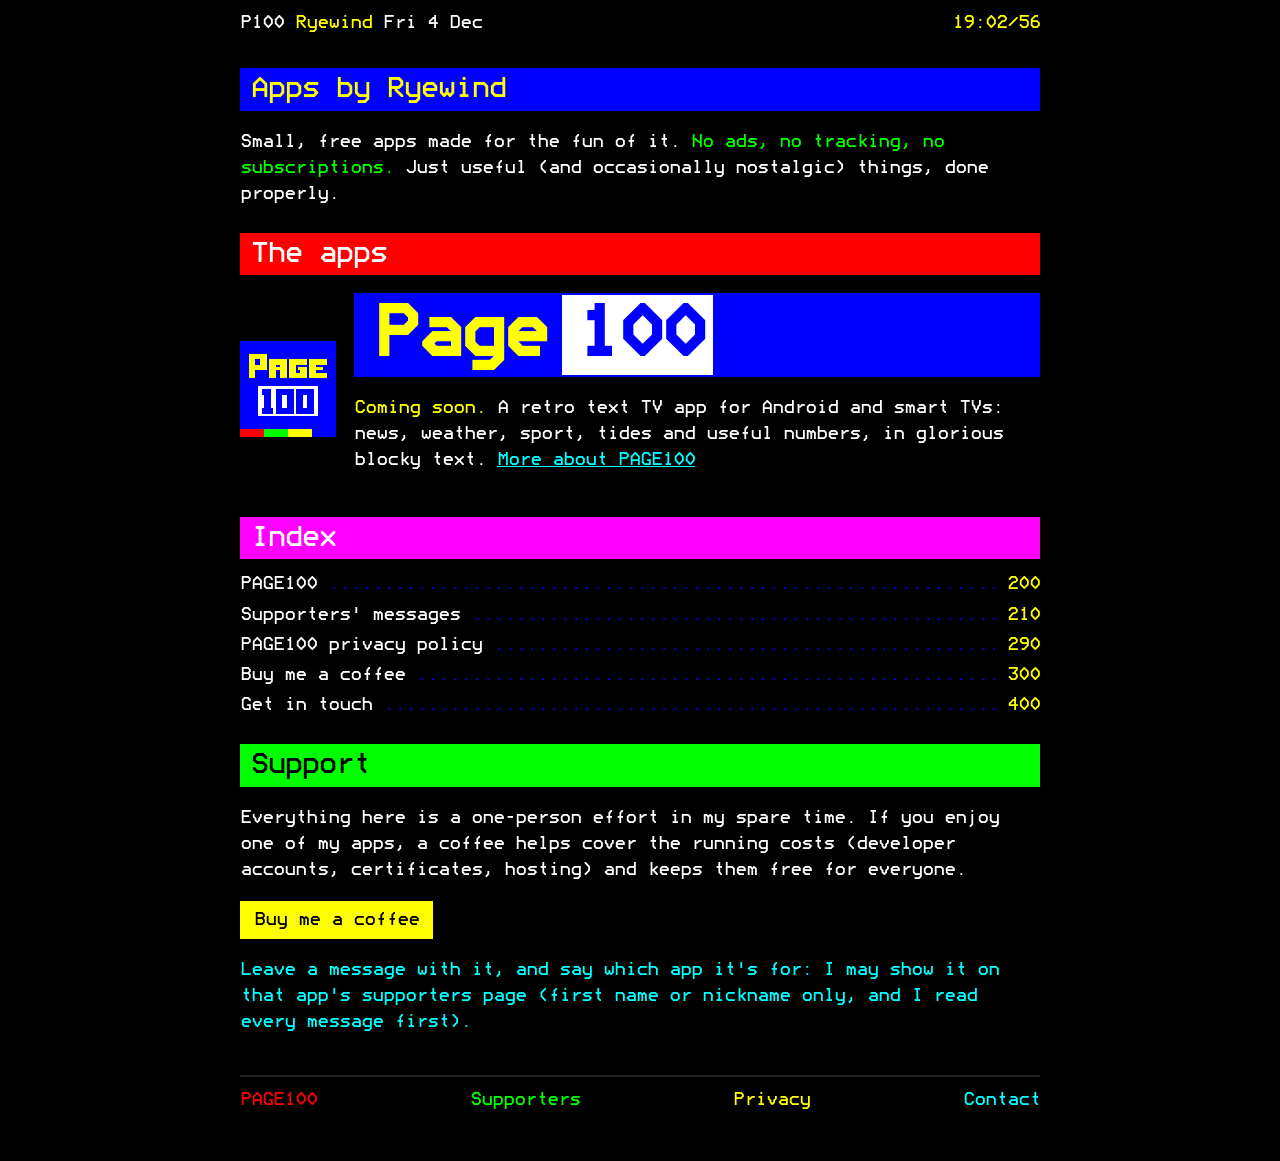
<file: index.html>
<!doctype html>
<html lang="en-GB">
<head>
<meta charset="utf-8">
<meta name="viewport" content="width=device-width, initial-scale=1">
<title>Apps by Ryewind</title>
<meta name="description" content="Small, free apps with no ads and no tracking, made by Ryewind. Coming soon: PAGE100, a retro text TV app for Android and TVs.">
<link rel="icon" href="ryewind.png">
<link rel="stylesheet" href="style.css">
</head>
<body>

<div class="header"><span class="num">P100</span><span class="svc">Ryewind</span><span class="date"></span><span class="clock"></span></div>

<h1 class="band blue">Apps by Ryewind</h1>

<p>Small, free apps made for the fun of it. <span class="green">No ads, no tracking, no subscriptions.</span>
Just useful (and occasionally nostalgic) things, done properly.</p>

<h2 class="band red">The apps</h2>

<div class="app">
    <img src="icon.png" alt="The PAGE100 icon: Page in yellow above a white box with 100 in blue">
    <div>
        <a class="logo" href="page100/" aria-label="PAGE100"><span class="word">Page</span><span class="box">100</span></a>
        <p><span class="yellow">Coming soon.</span> A retro text TV app for Android and smart TVs: news, weather,
        sport, tides and useful numbers, in glorious blocky text. <a href="page100/">More about PAGE100</a></p>
    </div>
</div>

<h2 class="band magenta">Index</h2>

<ul class="index">
    <li><a href="page100/"><span class="name">PAGE100</span><span class="dots"></span><span class="page">200</span></a></li>
    <li><a href="page100/#supporters"><span class="name">Supporters' messages</span><span class="dots"></span><span class="page">210</span></a></li>
    <li><a href="page100/privacy.html"><span class="name">PAGE100 privacy policy</span><span class="dots"></span><span class="page">290</span></a></li>
    <li><a href="https://buymeacoffee.com/ryewindapps"><span class="name">Buy me a coffee</span><span class="dots"></span><span class="page">300</span></a></li>
    <li><a href="mailto:ryewind.apps@gmail.com"><span class="name">Get in touch</span><span class="dots"></span><span class="page">400</span></a></li>
</ul>

<h2 class="band green">Support</h2>

<p>Everything here is a one-person effort in my spare time. If you enjoy one of my apps, a coffee
helps cover the running costs (developer accounts, certificates, hosting) and keeps them free for everyone.</p>
<p><a class="button" href="https://buymeacoffee.com/ryewindapps">Buy me a coffee</a></p>
<p class="cyan">Leave a message with it, and say which app it's for: I may show it on that app's supporters page
(first name or nickname only, and I read every message first).</p>

<div class="fastext">
    <a class="r" href="page100/">PAGE100</a>
    <a class="g" href="page100/#supporters">Supporters</a>
    <a class="y" href="page100/privacy.html">Privacy</a>
    <a class="b" href="mailto:ryewind.apps@gmail.com">Contact</a>
</div>

<script src="clock.js"></script>
</body>
</html>
</file>
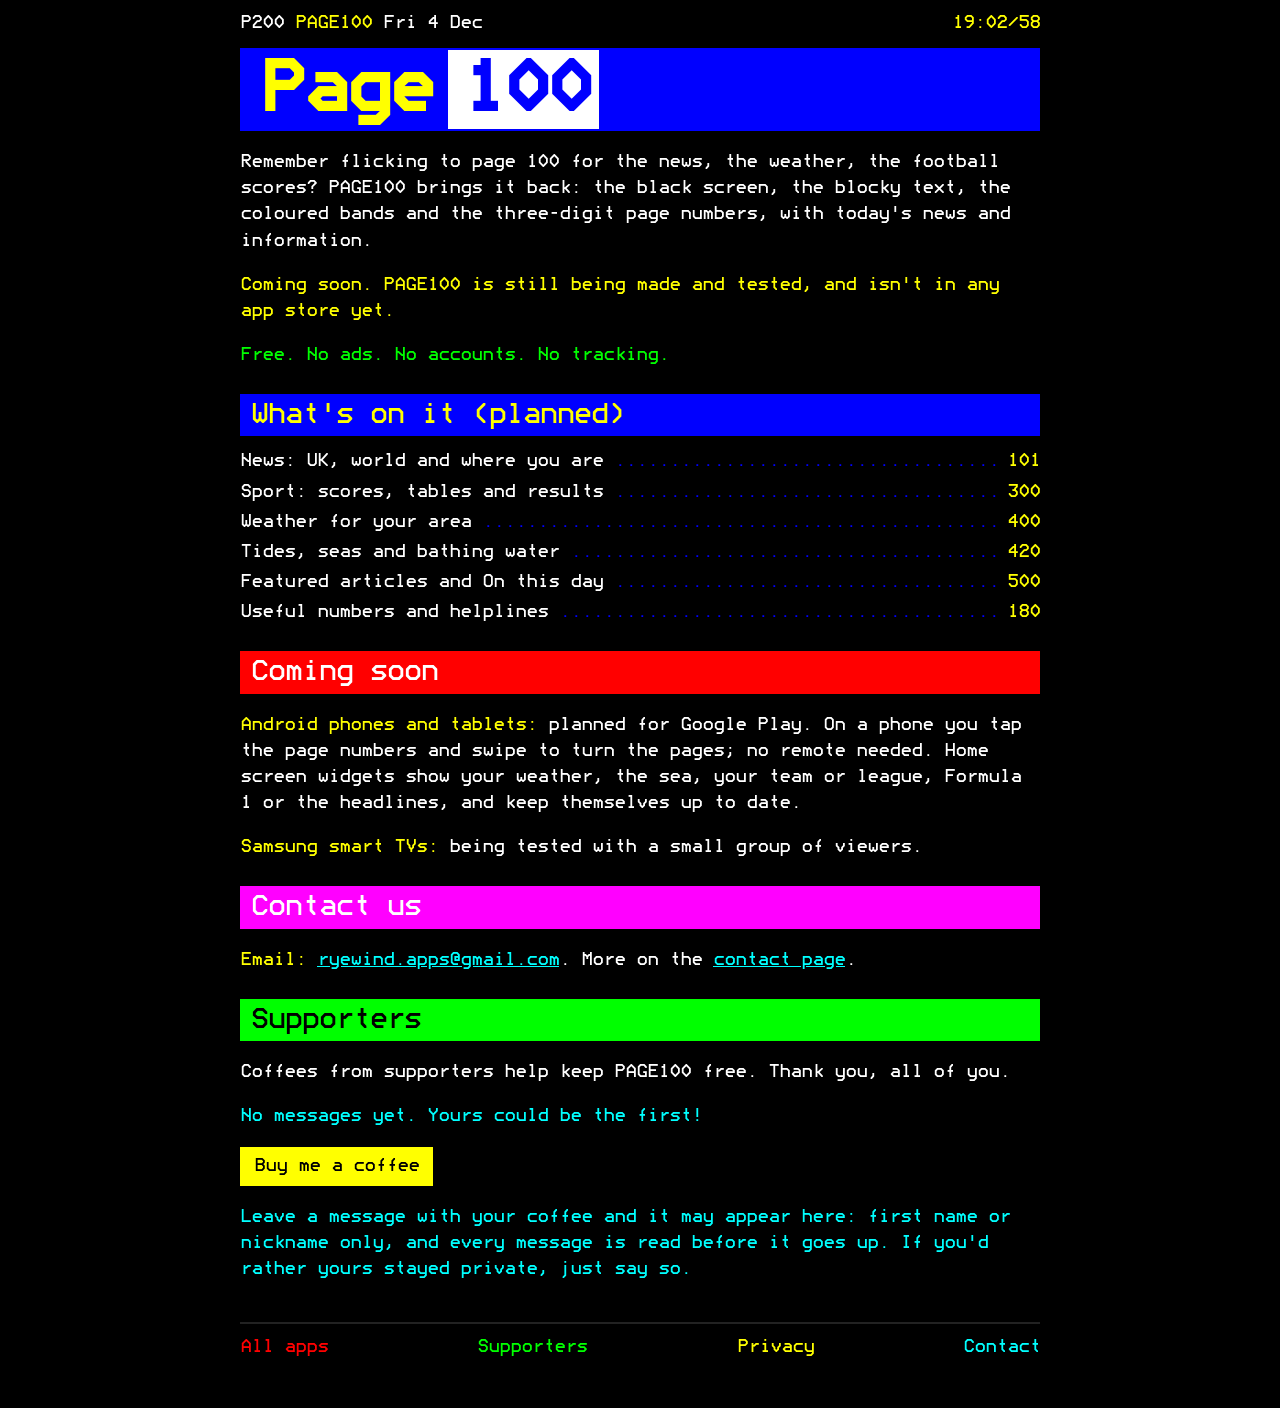
<file: page100/index.html>
<!doctype html>
<html lang="en-GB">
<head>
<meta charset="utf-8">
<meta name="viewport" content="width=device-width, initial-scale=1">
<title>PAGE100</title>
<meta name="description" content="PAGE100, coming soon: a free, ad-free retro text TV app for Android and smart TVs. News, weather, sport, tides and useful numbers in blocky text.">
<link rel="icon" href="../icon.png">
<link rel="stylesheet" href="../style.css">
</head>
<body>

<div class="header"><span class="num">P200</span><span class="svc">PAGE100</span><span class="date"></span><span class="clock"></span></div>

<a class="logo" href="./" aria-label="PAGE100"><span class="word">Page</span><span class="box">100</span></a>

<p>Remember flicking to page 100 for the news, the weather, the football scores? PAGE100 brings it back:
the black screen, the blocky text, the coloured bands and the three-digit page numbers, with today's news
and information.</p>
<p class="yellow">Coming soon. PAGE100 is still being made and tested, and isn't in any app store yet.</p>
<p class="green">Free. No ads. No accounts. No tracking.</p>

<h2 class="band blue">What's on it (planned)</h2>

<ul class="index">
    <li><span class="name">News: UK, world and where you are</span><span class="dots"></span><span class="page">101</span></li>
    <li><span class="name">Sport: scores, tables and results</span><span class="dots"></span><span class="page">300</span></li>
    <li><span class="name">Weather for your area</span><span class="dots"></span><span class="page">400</span></li>
    <li><span class="name">Tides, seas and bathing water</span><span class="dots"></span><span class="page">420</span></li>
    <li><span class="name">Featured articles and On this day</span><span class="dots"></span><span class="page">500</span></li>
    <li><span class="name">Useful numbers and helplines</span><span class="dots"></span><span class="page">180</span></li>
</ul>

<h2 class="band red">Coming soon</h2>

<p><span class="yellow">Android phones and tablets:</span> planned for Google Play. On a phone you tap the page
numbers and swipe to turn the pages; no remote needed. Home screen widgets show your weather, the sea,
your team or league, Formula 1 or the headlines, and keep themselves up to date.</p>
<p><span class="yellow">Samsung smart TVs:</span> being tested with a small group of viewers.</p>

<h2 class="band magenta" id="contact">Contact us</h2>

<p><span class="yellow">Email:</span> <a href="mailto:ryewind.apps@gmail.com">ryewind.apps@gmail.com</a>.
More on the <a href="contact.html">contact page</a>.</p>

<h2 class="band green" id="supporters">Supporters</h2>

<p>Coffees from supporters help keep PAGE100 free. Thank you, all of you.</p>
<ul class="supporters" id="supporter-list"><li class="cyan">Loading...</li></ul>
<p><a class="button" href="https://buymeacoffee.com/ryewindapps">Buy me a coffee</a></p>
<p class="cyan">Leave a message with your coffee and it may appear here: first name or nickname only, and
every message is read before it goes up. If you'd rather yours stayed private, just say so.</p>

<div class="fastext">
    <a class="r" href="../">All apps</a>
    <a class="g" href="#supporters">Supporters</a>
    <a class="y" href="privacy.html">Privacy</a>
    <a class="b" href="contact.html">Contact</a>
</div>

<script src="../clock.js"></script>
<script>
// The supporters' messages, from supporters.json (the same list the app shows).
(function () {
    var list = document.getElementById('supporter-list');
    function add(cls, text, parent) {
        var span = document.createElement('span');
        span.className = cls;
        span.textContent = text;
        parent.appendChild(span);
        return span;
    }
    fetch('supporters.json', { cache: 'no-cache' }).then(function (r) { return r.json(); }).then(function (data) {
        var people = (data && data.supporters) || [];
        list.textContent = '';
        if (!people.length) {
            add('cyan', 'No messages yet. Yours could be the first!', list.appendChild(document.createElement('li')));
            return;
        }
        people.forEach(function (p) {
            var li = list.appendChild(document.createElement('li'));
            add('who', p.name, li);
            if (p.date) add('when', '  ' + p.date, li);
            li.appendChild(document.createElement('br'));
            if (p.message) add('msg', p.message, li);
        });
    }).catch(function () {
        list.textContent = '';
        add('red', 'The supporters list could not be loaded.', list.appendChild(document.createElement('li')));
    });
}());
</script>
</body>
</html>
</file>
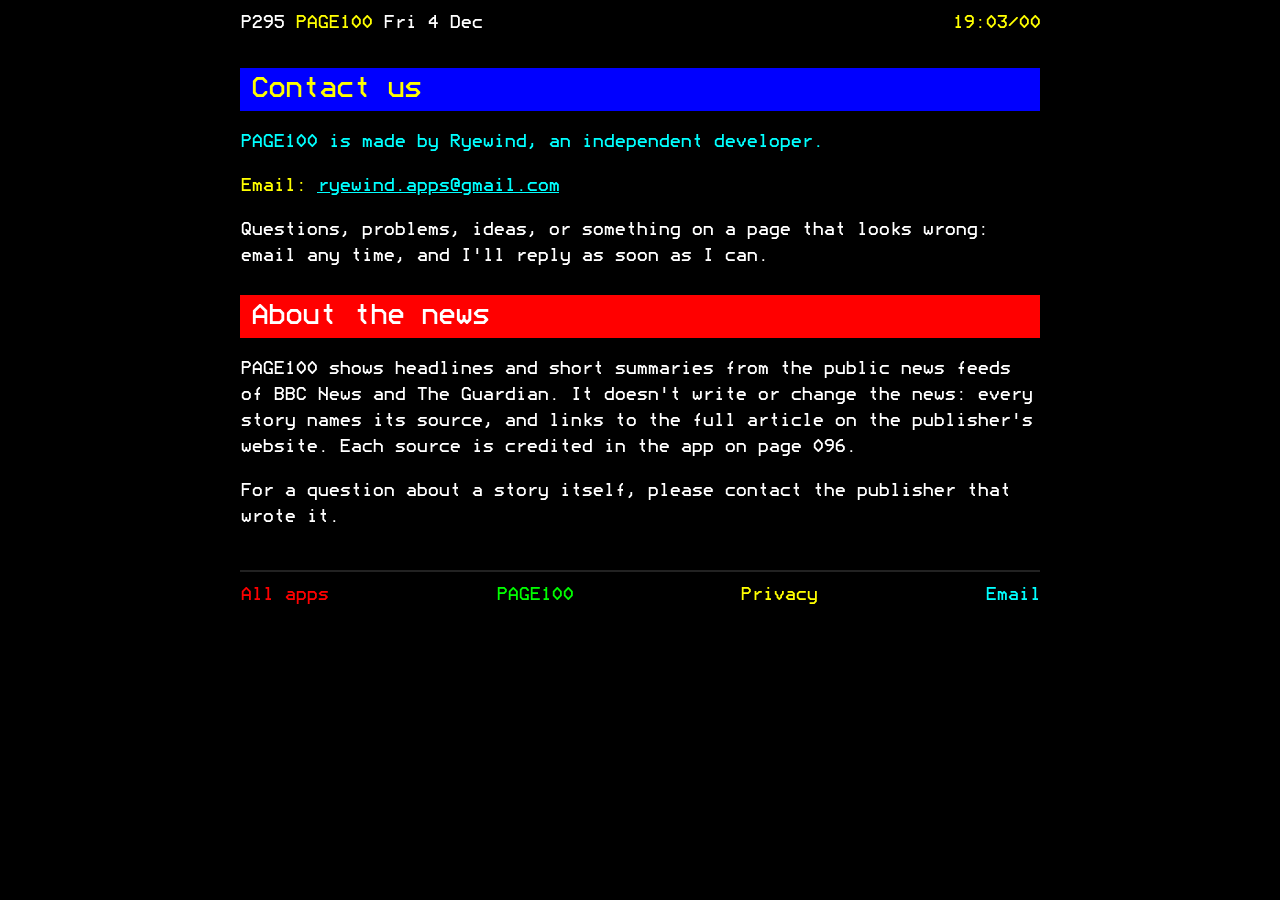
<file: page100/contact.html>
<!doctype html>
<html lang="en-GB">
<head>
<meta charset="utf-8">
<meta name="viewport" content="width=device-width, initial-scale=1">
<title>Contact PAGE100</title>
<meta name="description" content="Contact the maker of PAGE100, the retro text TV app: email ryewind.apps@gmail.com.">
<link rel="icon" href="../icon.png">
<link rel="stylesheet" href="../style.css">
</head>
<body>

<div class="header"><span class="num">P295</span><span class="svc">PAGE100</span><span class="date"></span><span class="clock"></span></div>

<h1 class="band blue">Contact us</h1>

<p class="cyan">PAGE100 is made by Ryewind, an independent developer.</p>

<p><span class="yellow">Email:</span> <a href="mailto:ryewind.apps@gmail.com">ryewind.apps@gmail.com</a></p>
<p>Questions, problems, ideas, or something on a page that looks wrong: email any time, and I'll reply as
soon as I can.</p>

<h2 class="band red">About the news</h2>

<p>PAGE100 shows headlines and short summaries from the public news feeds of BBC News and The Guardian. It
doesn't write or change the news: every story names its source, and links to the full article on the
publisher's website. Each source is credited in the app on page 096.</p>
<p>For a question about a story itself, please contact the publisher that wrote it.</p>

<div class="fastext">
    <a class="r" href="../">All apps</a>
    <a class="g" href="./">PAGE100</a>
    <a class="y" href="privacy.html">Privacy</a>
    <a class="b" href="mailto:ryewind.apps@gmail.com">Email</a>
</div>

<script src="../clock.js"></script>
</body>
</html>
</file>
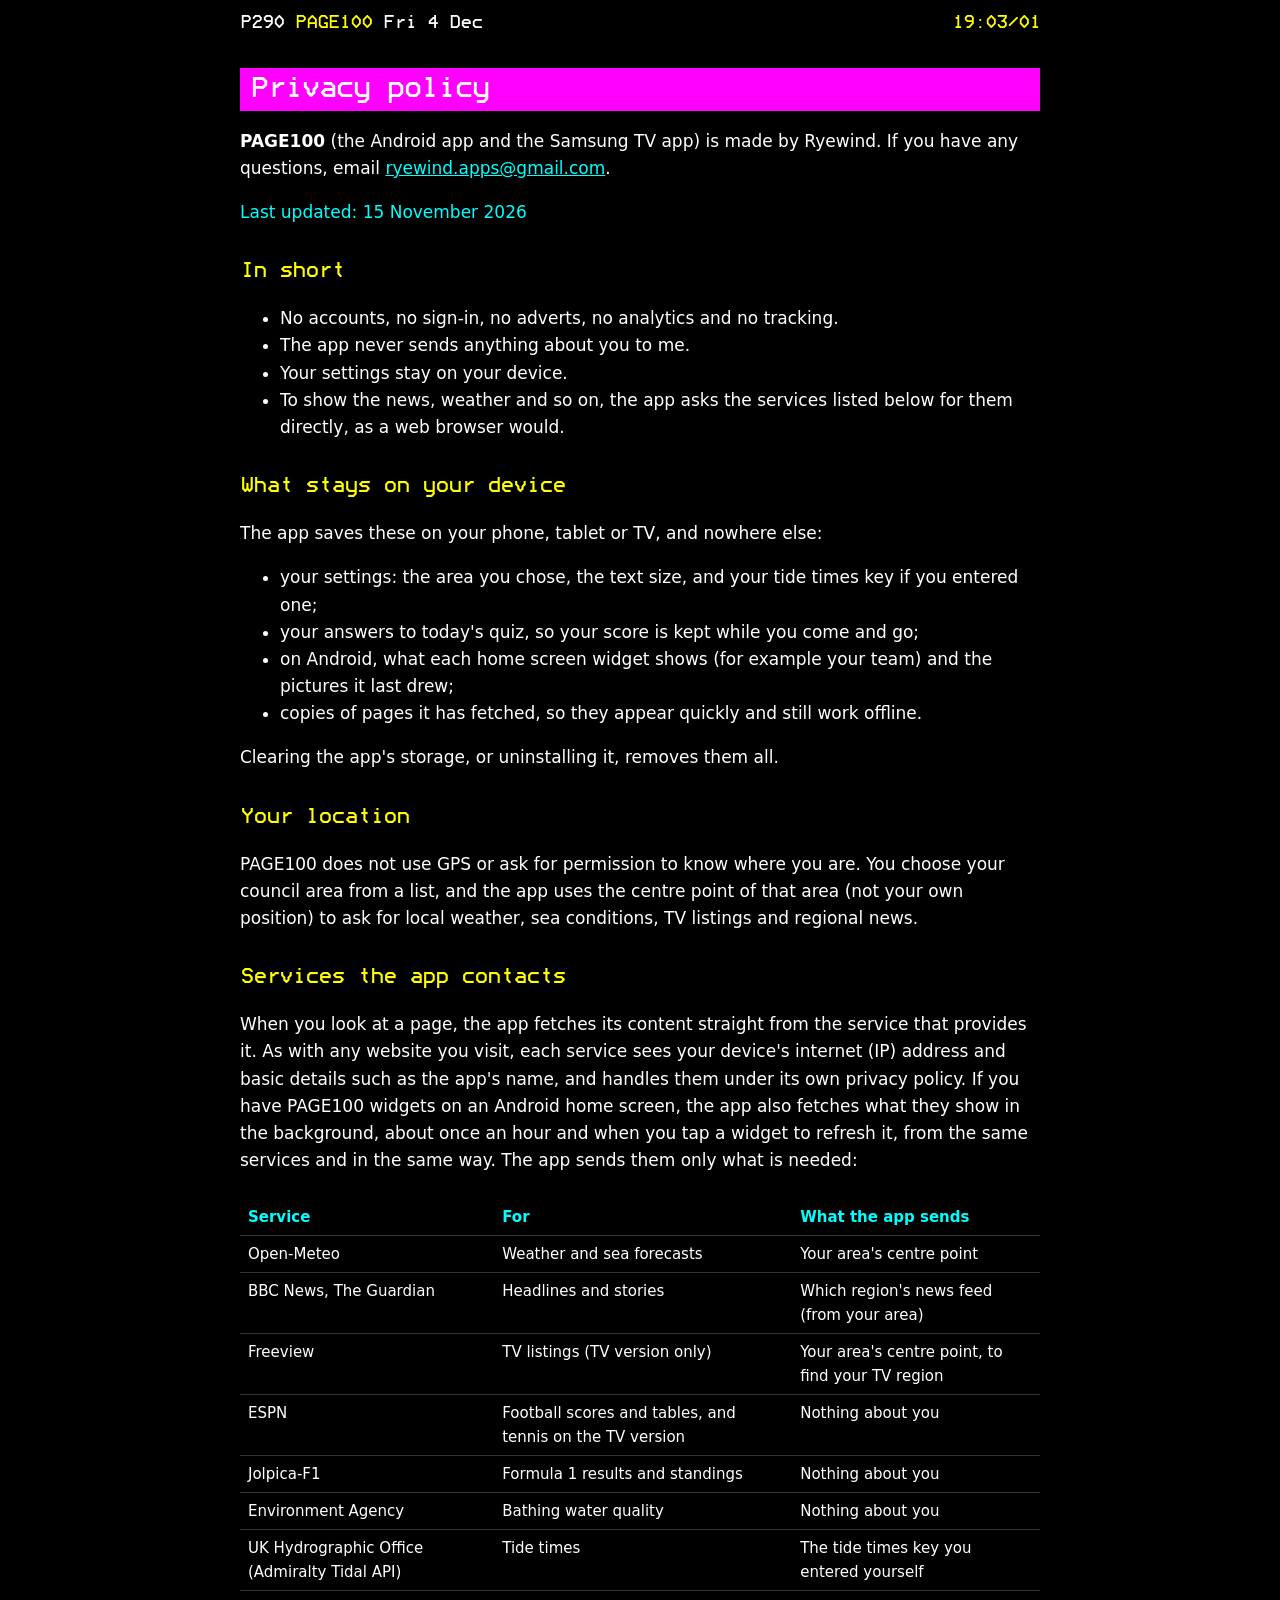
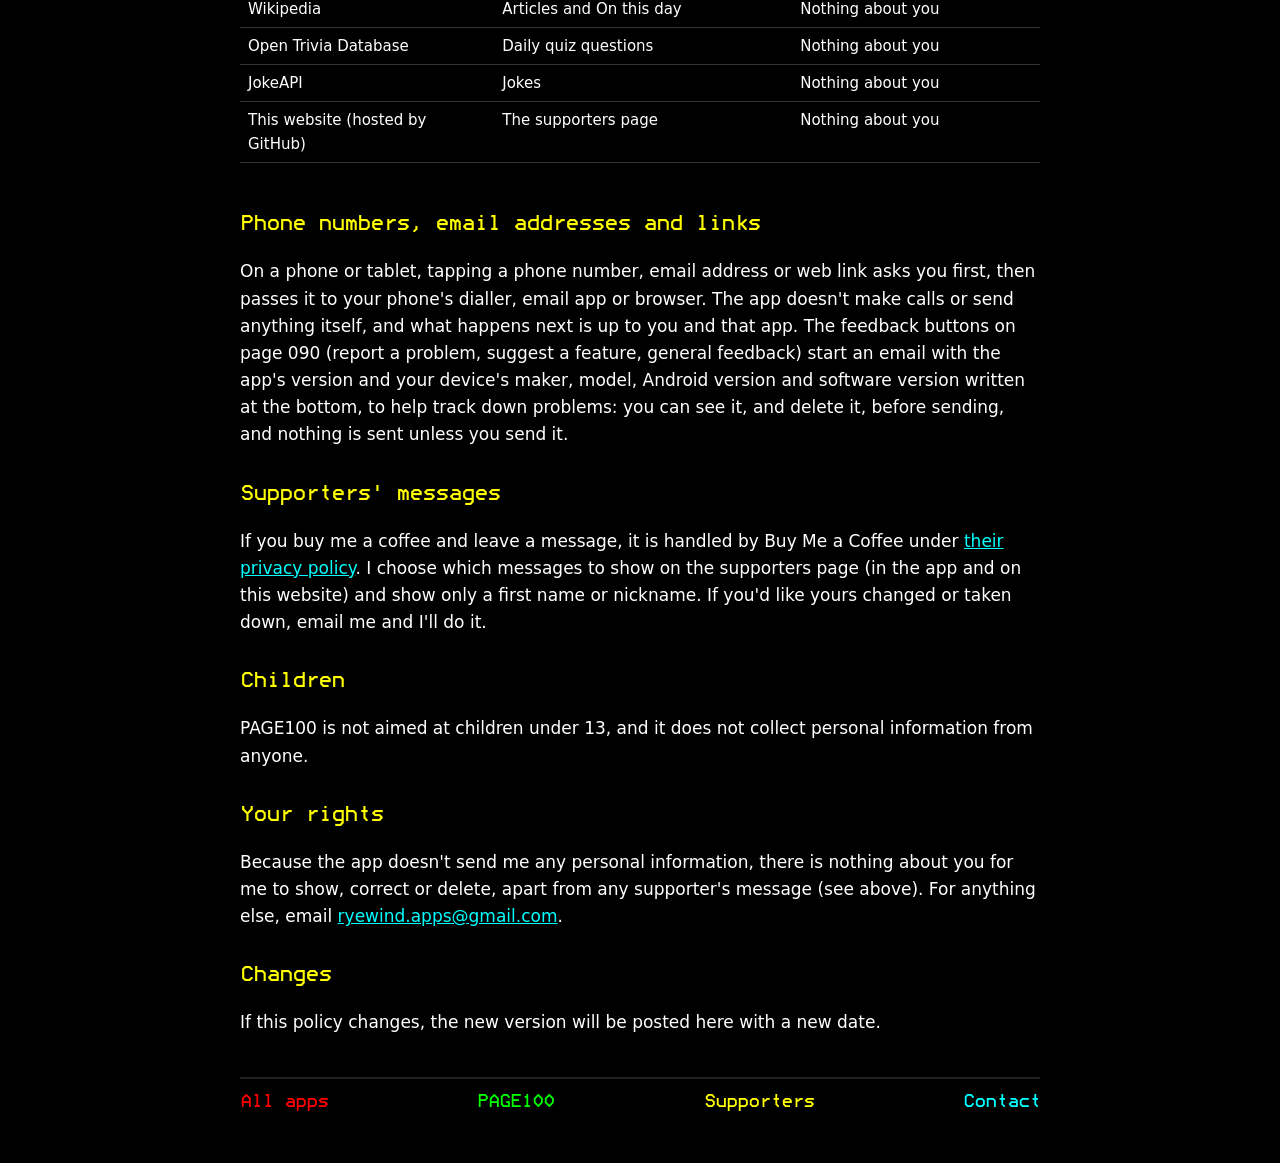
<file: page100/privacy.html>
<!doctype html>
<html lang="en-GB">
<head>
<meta charset="utf-8">
<meta name="viewport" content="width=device-width, initial-scale=1">
<title>PAGE100 privacy policy</title>
<meta name="description" content="How PAGE100 handles your information: no accounts, no ads, no analytics, nothing sent to the developer.">
<link rel="icon" href="../icon.png">
<link rel="stylesheet" href="../style.css">
</head>
<body>

<div class="header"><span class="num">P290</span><span class="svc">PAGE100</span><span class="date"></span><span class="clock"></span></div>

<h1 class="band magenta">Privacy policy</h1>

<div class="plain">

<p><strong>PAGE100</strong> (the Android app and the Samsung TV app) is made by Ryewind.
If you have any questions, email <a href="mailto:ryewind.apps@gmail.com">ryewind.apps@gmail.com</a>.</p>
<p class="cyan">Last updated: 15 November 2026</p>

<h2>In short</h2>
<ul>
    <li>No accounts, no sign-in, no adverts, no analytics and no tracking.</li>
    <li>The app never sends anything about you to me.</li>
    <li>Your settings stay on your device.</li>
    <li>To show the news, weather and so on, the app asks the services listed below for them directly,
        as a web browser would.</li>
</ul>

<h2>What stays on your device</h2>
<p>The app saves these on your phone, tablet or TV, and nowhere else:</p>
<ul>
    <li>your settings: the area you chose, the text size, and your tide times key if you entered one;</li>
    <li>your answers to today's quiz, so your score is kept while you come and go;</li>
    <li>on Android, what each home screen widget shows (for example your team) and the pictures it last drew;</li>
    <li>copies of pages it has fetched, so they appear quickly and still work offline.</li>
</ul>
<p>Clearing the app's storage, or uninstalling it, removes them all.</p>

<h2>Your location</h2>
<p>PAGE100 does not use GPS or ask for permission to know where you are. You choose your council area from a
list, and the app uses the centre point of that area (not your own position) to ask for local weather,
sea conditions, TV listings and regional news.</p>

<h2>Services the app contacts</h2>
<p>When you look at a page, the app fetches its content straight from the service that provides it. As with
any website you visit, each service sees your device's internet (IP) address and basic details such as the
app's name, and handles them under its own privacy policy. If you have PAGE100 widgets on an Android home
screen, the app also fetches what they show in the background, about once an hour and when you tap a widget
to refresh it, from the same services and in the same way. The app sends them only what is needed:</p>
<div class="table-wrap">
<table>
    <tr><th>Service</th><th>For</th><th>What the app sends</th></tr>
    <tr><td>Open-Meteo</td><td>Weather and sea forecasts</td><td>Your area's centre point</td></tr>
    <tr><td>BBC News, The Guardian</td><td>Headlines and stories</td><td>Which region's news feed (from your area)</td></tr>
    <tr><td>Freeview</td><td>TV listings (TV version only)</td><td>Your area's centre point, to find your TV region</td></tr>
    <tr><td>ESPN</td><td>Football scores and tables, and tennis on the TV version</td><td>Nothing about you</td></tr>
    <tr><td>Jolpica-F1</td><td>Formula 1 results and standings</td><td>Nothing about you</td></tr>
    <tr><td>Environment Agency</td><td>Bathing water quality</td><td>Nothing about you</td></tr>
    <tr><td>UK Hydrographic Office (Admiralty Tidal API)</td><td>Tide times</td><td>The tide times key you entered yourself</td></tr>
    <tr><td>Wikipedia</td><td>Articles and On this day</td><td>Nothing about you</td></tr>
    <tr><td>Open Trivia Database</td><td>Daily quiz questions</td><td>Nothing about you</td></tr>
    <tr><td>JokeAPI</td><td>Jokes</td><td>Nothing about you</td></tr>
    <tr><td>This website (hosted by GitHub)</td><td>The supporters page</td><td>Nothing about you</td></tr>
</table>
</div>

<h2>Phone numbers, email addresses and links</h2>
<p>On a phone or tablet, tapping a phone number, email address or web link asks you first, then passes it to
your phone's dialler, email app or browser. The app doesn't make calls or send anything itself, and what happens
next is up to you and that app. The feedback buttons on page 090 (report a problem, suggest a feature, general
feedback) start an email with the app's version and your
device's maker, model, Android version and software version written at the bottom, to help track down problems: you can see it, and delete
it, before sending, and nothing is sent unless you send it.</p>

<h2>Supporters' messages</h2>
<p>If you buy me a coffee and leave a message, it is handled by Buy Me a Coffee under
<a href="https://www.buymeacoffee.com/privacy-policy">their privacy policy</a>. I choose which messages to show
on the supporters page (in the app and on this website) and show only a first name or nickname. If you'd like
yours changed or taken down, email me and I'll do it.</p>

<h2>Children</h2>
<p>PAGE100 is not aimed at children under 13, and it does not collect personal information from anyone.</p>

<h2>Your rights</h2>
<p>Because the app doesn't send me any personal information, there is nothing about you for me to show,
correct or delete, apart from any supporter's message (see above). For anything else, email
<a href="mailto:ryewind.apps@gmail.com">ryewind.apps@gmail.com</a>.</p>

<h2>Changes</h2>
<p>If this policy changes, the new version will be posted here with a new date.</p>

</div>

<div class="fastext">
    <a class="r" href="../">All apps</a>
    <a class="g" href="./">PAGE100</a>
    <a class="y" href="./#supporters">Supporters</a>
    <a class="b" href="contact.html">Contact</a>
</div>

<script src="../clock.js"></script>
</body>
</html>
</file>
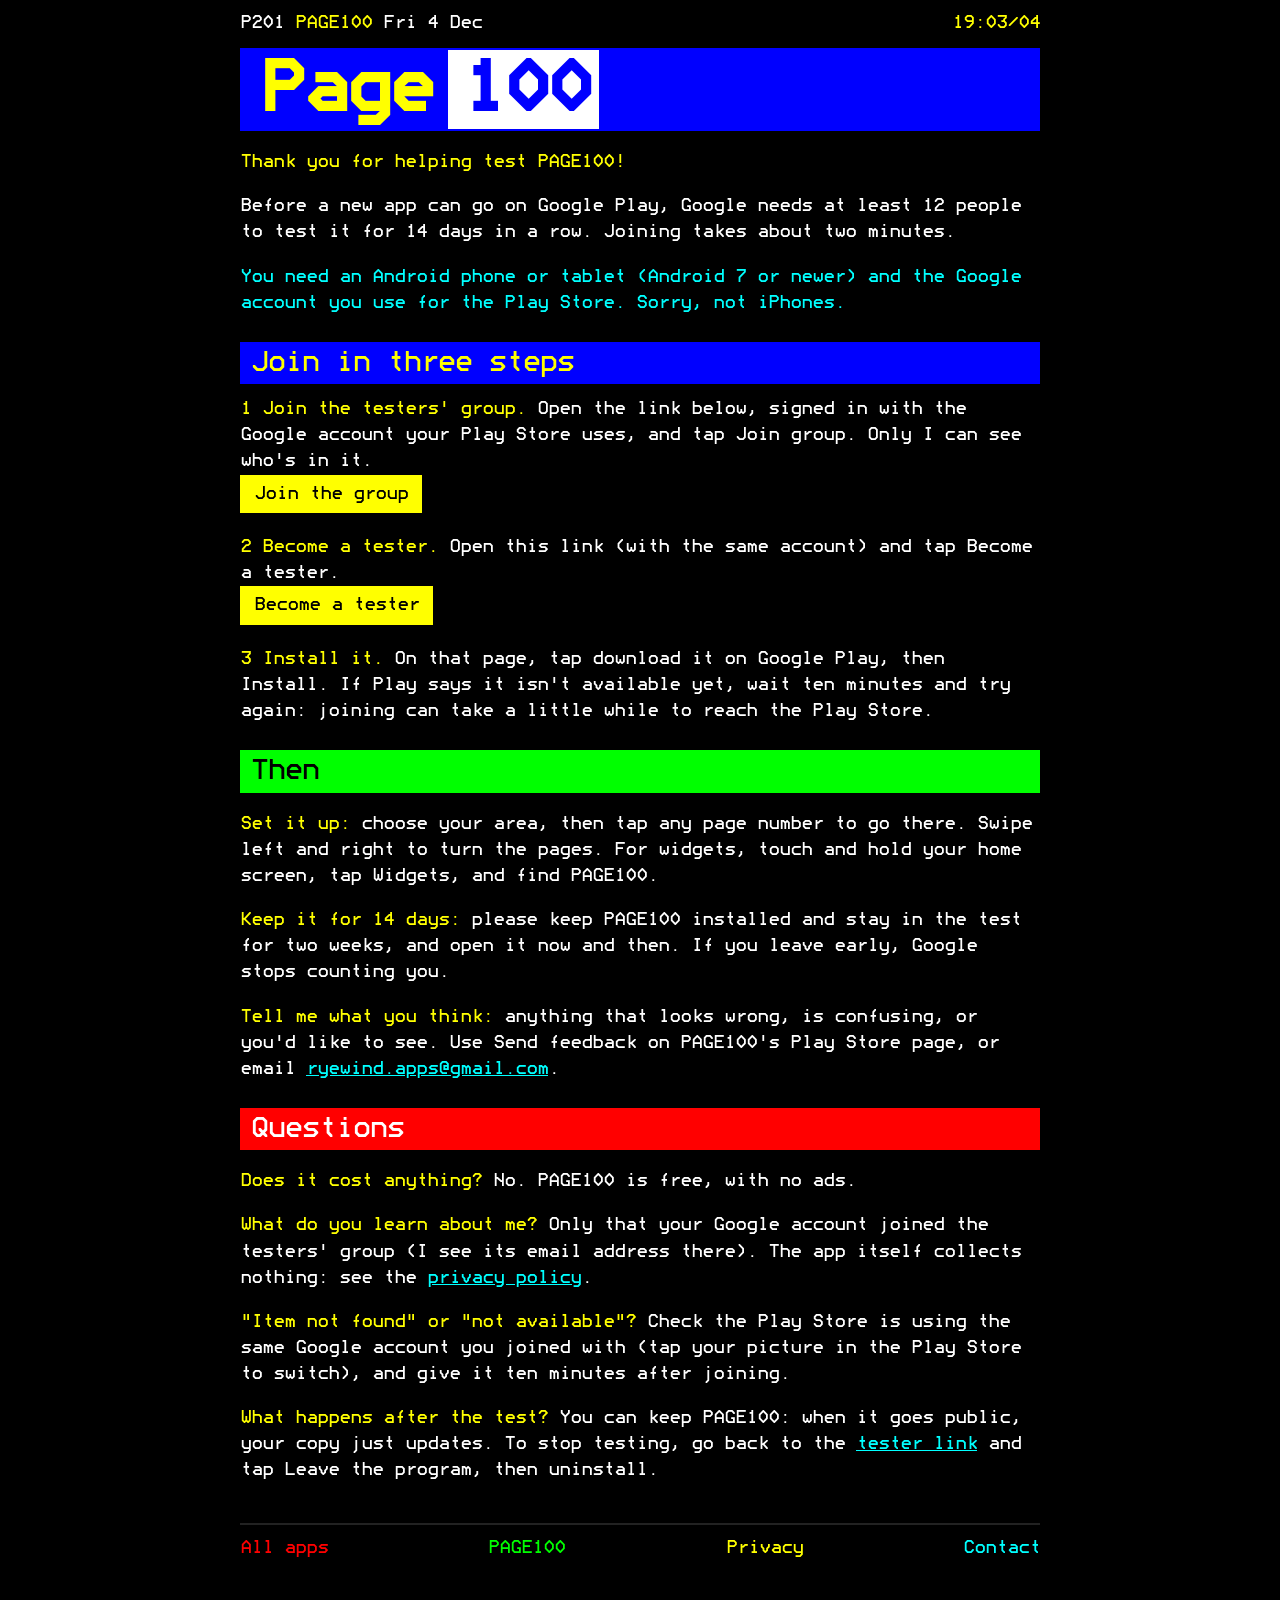
<file: page100/test.html>
<!doctype html>
<html lang="en-GB">
<head>
<meta charset="utf-8">
<meta name="viewport" content="width=device-width, initial-scale=1">
<title>Test PAGE100</title>
<meta name="description" content="How to join the PAGE100 test on Google Play: two minutes, then keep it for 14 days.">
<meta name="robots" content="noindex">
<link rel="icon" href="../icon.png">
<link rel="stylesheet" href="../style.css">
<style>
    .steps { list-style: none; padding: 0; margin: 0 0 1em; }
    .steps li { margin: 0 0 1.2em; }
    .steps .n { color: var(--yellow, #ff0); }
</style>
</head>
<body>
<!-- The closed test's joining steps. Links filled in 17 Nov 2026 (group page100-testers; Play opt-in for com.page100.app)
     : see docs/Closed-test.md. -->

<div class="header"><span class="num">P201</span><span class="svc">PAGE100</span><span class="date"></span><span class="clock"></span></div>

<a class="logo" href="./" aria-label="PAGE100"><span class="word">Page</span><span class="box">100</span></a>

<p class="yellow">Thank you for helping test PAGE100!</p>
<p>Before a new app can go on Google Play, Google needs at least 12 people to test it for 14 days in
a row. Joining takes about two minutes.</p>
<p class="cyan">You need an Android phone or tablet (Android 7 or newer) and the Google account you use
for the Play Store. Sorry, not iPhones.</p>

<h2 class="band blue">Join in three steps</h2>

<ol class="steps">
    <li><span class="n">1</span> <span class="yellow">Join the testers' group.</span> Open the link below,
        signed in with the Google account your Play Store uses, and tap <span class="white">Join group</span>.
        Only I can see who's in it.<br>
        <a class="button" href="https://groups.google.com/g/page100-testers">Join the group</a></li>
    <li><span class="n">2</span> <span class="yellow">Become a tester.</span> Open this link (with the
        same account) and tap <span class="white">Become a tester</span>.<br>
        <a class="button" href="https://play.google.com/apps/testing/com.page100.app">Become a tester</a></li>
    <li><span class="n">3</span> <span class="yellow">Install it.</span> On that page, tap
        <span class="white">download it on Google Play</span>, then <span class="white">Install</span>.
        If Play says it isn't available yet, wait ten minutes and try again: joining can take a little
        while to reach the Play Store.</li>
</ol>

<h2 class="band green">Then</h2>

<p><span class="yellow">Set it up:</span> choose your area, then tap any page number to go there.
Swipe left and right to turn the pages. For widgets, touch and hold your home screen, tap
<span class="white">Widgets</span>, and find PAGE100.</p>
<p><span class="yellow">Keep it for 14 days:</span> please keep PAGE100 installed and stay in the test
for two weeks, and open it now and then. If you leave early, Google stops counting you.</p>
<p><span class="yellow">Tell me what you think:</span> anything that looks wrong, is confusing, or you'd
like to see. Use <span class="white">Send feedback</span> on PAGE100's Play Store page, or email
<a href="mailto:ryewind.apps@gmail.com">ryewind.apps@gmail.com</a>.</p>

<h2 class="band red">Questions</h2>

<p><span class="yellow">Does it cost anything?</span> No. PAGE100 is free, with no ads.</p>
<p><span class="yellow">What do you learn about me?</span> Only that your Google account joined the
testers' group (I see its email address there). The app itself collects nothing: see the
<a href="privacy.html">privacy policy</a>.</p>
<p><span class="yellow">"Item not found" or "not available"?</span> Check the Play Store is using the
same Google account you joined with (tap your picture in the Play Store to switch), and give it ten
minutes after joining.</p>
<p><span class="yellow">What happens after the test?</span> You can keep PAGE100: when it goes public,
your copy just updates. To stop testing, go back to the
<a href="https://play.google.com/apps/testing/com.page100.app">tester link</a> and tap <span class="white">Leave the program</span>, then uninstall.</p>

<div class="fastext">
    <a class="r" href="../">All apps</a>
    <a class="g" href="./">PAGE100</a>
    <a class="y" href="privacy.html">Privacy</a>
    <a class="b" href="contact.html">Contact</a>
</div>

<script src="../clock.js"></script>
</body>
</html>
</file>
<file: style.css>
/* The website, dressed as a Teletext page: black screen, the eight Teletext colours, Bedstead
   for headings and bands. Long reading text (the privacy policy) uses a plain font. */
@font-face {
    font-family: 'Bedstead';
    src: url('fonts/bedstead.otf') format('opentype');
    font-display: swap;
}

:root {
    --black: #000; --red: #f00; --green: #0f0; --yellow: #ff0;
    --blue: #00f; --magenta: #f0f; --cyan: #0ff; --white: #fff;
    --tt: 'Bedstead', 'Courier New', monospace;
    --plain: system-ui, -apple-system, 'Segoe UI', Roboto, sans-serif;
}

* { box-sizing: border-box; }

html { background: var(--black); }

body {
    margin: 0 auto;
    max-width: 52rem;
    padding: 0 16px 48px;
    color: var(--white);
    background: var(--black);
    font-family: var(--tt);
    font-size: 18px;
    line-height: 1.45;
}

a { color: var(--cyan); }
a:hover, a:focus { color: var(--yellow); }

/* Row 1: page number, service name, date and clock. */
.header {
    display: flex;
    gap: 1ch;
    padding: 10px 0 6px;
    white-space: nowrap;
    overflow: hidden;
}
.header .num { color: var(--white); }
.header .svc { color: var(--yellow); }
.header .clock { margin-left: auto; color: var(--yellow); }

/* The PAGE100-style logo: yellow on a blue band, the number in a white box. */
.logo {
    display: flex;
    align-items: stretch;
    background: var(--blue);
    border-top: 2px solid var(--blue);
    border-bottom: 2px solid var(--blue);
    margin: 6px 0 18px;
    font-family: var(--tt);
    font-size: clamp(36px, 10vw, 72px);
    line-height: 1.1;
    text-decoration: none;
}
.logo .word { color: var(--yellow); padding: 0 0.25em; font-weight: bold; }
.logo .box { background: var(--white); color: var(--blue); padding: 0 0.15em; font-weight: bold; }

/* A double-height title band. */
.band {
    margin: 26px 0 12px;
    padding: 4px 10px;
    font-family: var(--tt);
    font-size: 1.6em;
    font-weight: normal;
    line-height: 1.2;
}
.band.blue { background: var(--blue); color: var(--yellow); }
.band.red { background: var(--red); color: var(--white); }
.band.green { background: var(--green); color: var(--black); }
.band.magenta { background: var(--magenta); color: var(--white); }
.band.cyan { background: var(--cyan); color: var(--blue); }

.yellow { color: var(--yellow); }
.cyan { color: var(--cyan); }
.green { color: var(--green); }
.red { color: var(--red); }
.white { color: var(--white); }

/* An index list: name, dots, page number, as on P100. */
.index { list-style: none; padding: 0; margin: 0; }
.index li { display: flex; gap: 1ch; margin: 4px 0; }
.index a { text-decoration: none; color: var(--white); display: flex; gap: 1ch; width: 100%; }
.index .dots { flex: 1; overflow: hidden; color: var(--blue); }
.index .dots::before { content: '..............................................................................'; }
.index .page { color: var(--yellow); }
.index a:hover .name, .index a:focus .name { color: var(--yellow); }

.app {
    display: flex;
    gap: 18px;
    align-items: center;
    margin: 12px 0;
}
.app img { width: 96px; height: 96px; image-rendering: pixelated; flex: none; }

.plain { font-family: var(--plain); font-size: 17px; line-height: 1.6; }
.plain h2 { font-family: var(--tt); font-weight: normal; color: var(--yellow); font-size: 1.25em; margin: 28px 0 8px; }
.plain table { border-collapse: collapse; width: 100%; margin: 8px 0 16px; font-size: 15px; }
.plain th, .plain td { text-align: left; vertical-align: top; padding: 6px 8px; border-bottom: 1px solid #333; }
.plain th { color: var(--cyan); font-weight: 600; }
.table-wrap { overflow-x: auto; }

.button {
    display: inline-block;
    padding: 6px 14px;
    background: var(--yellow);
    color: var(--black);
    text-decoration: none;
    font-family: var(--tt);
}
.button:hover, .button:focus { background: var(--white); color: var(--black); }

/* Supporters' messages: name in yellow, message in white, like a letters page. */
.supporters { list-style: none; padding: 0; margin: 0; }
.supporters li { margin: 0 0 16px; }
.supporters .who { color: var(--yellow); }
.supporters .msg { color: var(--white); }
.supporters .when { color: var(--cyan); }

/* The Fastext row at the foot. */
.fastext {
    display: flex;
    justify-content: space-between;
    flex-wrap: wrap;
    gap: 8px 16px;
    margin-top: 40px;
    padding-top: 10px;
    border-top: 2px solid #222;
}
.fastext a { text-decoration: none; }
.fastext .r { color: var(--red); }
.fastext .g { color: var(--green); }
.fastext .y { color: var(--yellow); }
.fastext .b { color: var(--cyan); }

@media (max-width: 480px) {
    body { font-size: 16px; }
    .header .date { display: none; }
    .app { align-items: flex-start; }
    .app img { width: 64px; height: 64px; }
}
</file>
